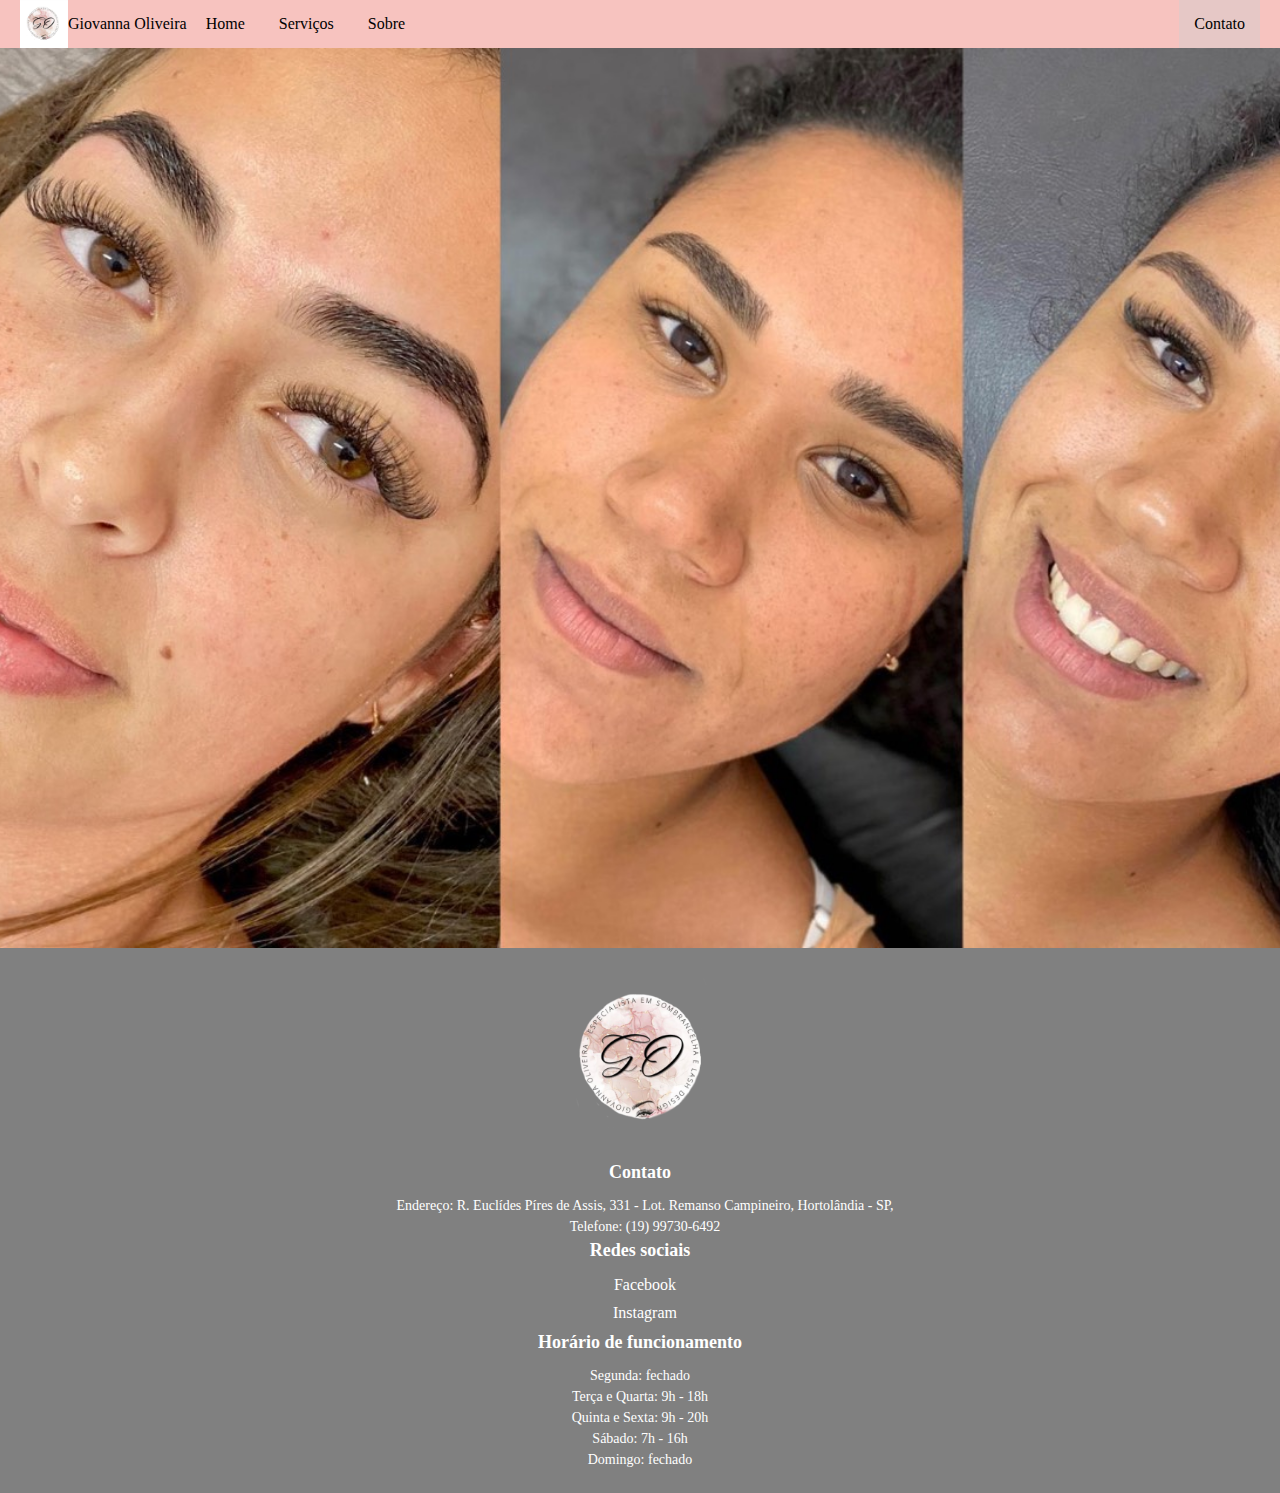
<file: index.html>
<!DOCTYPE html>
<html lang="pt-br">

<head>
    <meta charset="UTF-8">
    <meta name="viewport" content="width=device-width, initial-scale=1.0">
    <title>site da Giovanna</title>
    <link rel="stylesheet" href="css/estilo.css">
</head>

<body>
    <!--fundo do site-->
    <STYLE TYPE="text/css">
        BODY {
            background-image: url(img/findo.jpeg);
        }
    </STYLE>
    <!--MENU HORIZONTAL-->
    <nav id="menu-h">

        <ul>
            <div><img class="alignright" src="img/nn.png" width="48" alt="48"></div>
            <li> <label>Giovanna Oliveira</label> </li>
            <li><a href="index.html">Home</a></li>
            <li><a href="quem somos.html">Serviços</a></li>
            <li><a href="sobre.html">Sobre</a></li>
            <li><a href="https://linktr.ee/giovannaoliveira.beauty">Contato</a></li>
        </ul>
    </nav>

    <!--BANNER PRINCIPAL-->

    <div class="banner">
        <div class="text_banner">


        </div>
    </div>



    <footer class="bg-dark text-white py-3">
        <div class="container">
            <div class="row">
                <center>
                <img src="img/logo.png" width="190" alt="190">
                <div class="col-sm-6 col-md-3 item">
                    <h4>Contato</h4>
                    <p><i class="fas fa-map-marker-alt"></i> Endereço: R. Euclídes Píres de Assis, 331 - Lot. Remanso
                        Campineiro, Hortolândia - SP,</p>
                    <p><i class="fas fa-phone"></i> Telefone: (19) 99730-6492</p>
                </div>
                <div class="col-sm-6 col-md-3 item">
                    <h4>Redes sociais</h4>
                    <ul class="list-unstyled">
                        <li><a href="https://linktr.ee/giovannaoliveira.beauty"><i class="fab fa-facebook"></i>
                                Facebook</a></li>
                        <li><a href="http://instagram.com/giovannaoliveira.beauty?igshid=YmMTA2M2Y"><i
                                    class="fab fa-instagram"></i> Instagram</a></li>
                    </ul>
                </div>
                <div class="col-md-4">
                    <h4>Horário de funcionamento</h4>
                    <p>Segunda: fechado</p>
                    <p>Terça e Quarta: 9h - 18h</p>
                    <p>Quinta e Sexta: 9h - 20h</p>
                    <p>Sábado: 7h - 16h</p>
                    <p>Domingo: fechado</p>
                </center>
                </div>


</body>

</html>
</file>
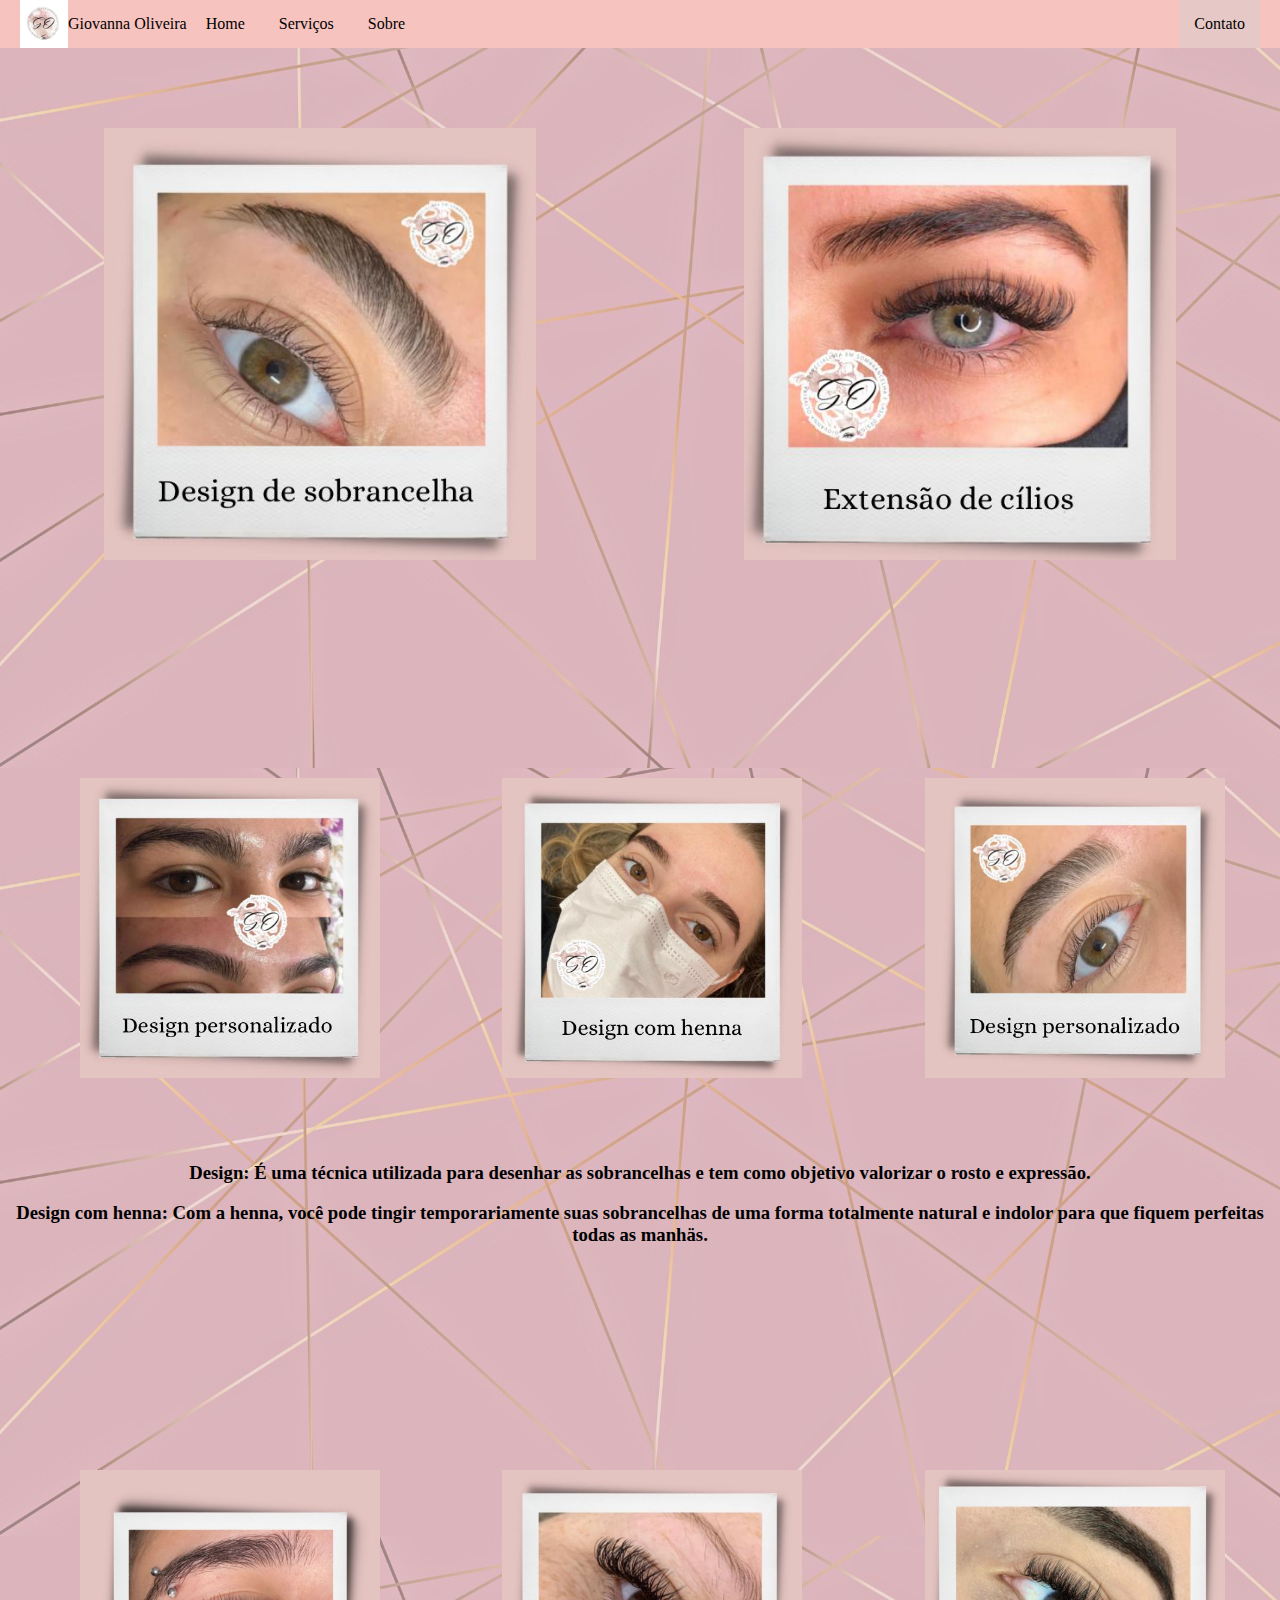
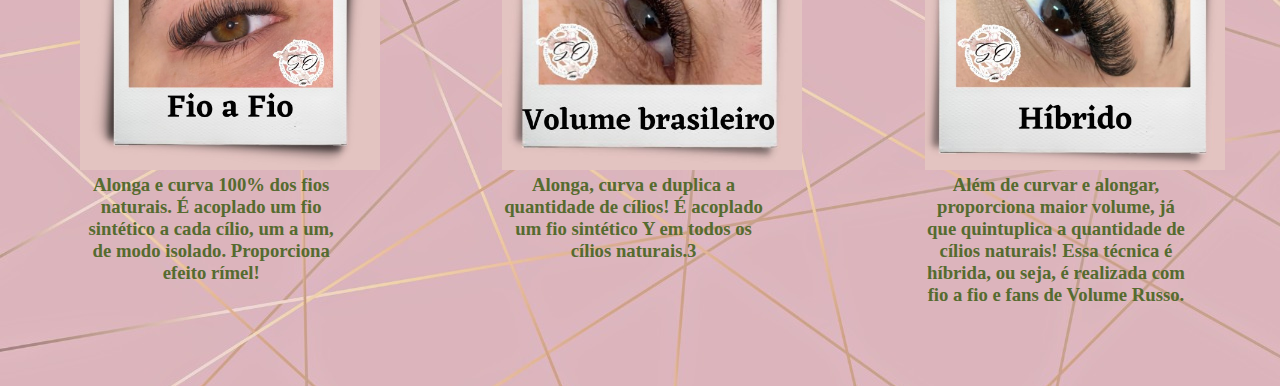
<file: quem somos.html>
<!DOCTYPE html>
<html lang="pt-br">

<head>
    <meta charset="UTF-8">
    <meta name="viewport" content="width=device-width, initial-scale=1.0">
    <title>site da Giovanna</title>
    <link rel="stylesheet" href="css/serviços.css">
</head>

<body>
    <!--fundo do site-->
    <STYLE TYPE="text/css">
        BODY {
            background-image: url(img/findo.jpeg);
        }
    </STYLE>
    <!--MENU HORIZONTAL-->
    <nav id="menu-h">


        <ul>
            <div><img class="alignright" src="img/nn.png" width="48" alt="48"></div>
            <li> <label>Giovanna Oliveira</label> </li>
            <li><a href="index.html">Home</a></li>
            <li><a href="quem somos.html">Serviços</a></li>
            <li><a href="sobre.html">Sobre</a></li>
            <li><a href="https://linktr.ee/giovannaoliveira.beauty">Contato</a></li>
        </ul>
    </nav>

    <!--BANNER PRINCIPAL-->

    <div class="banner">
        <div class="text_banner">


        </div>
    </div>

    <!--IMAGENS DOS PRODUTOS/TEXTO-->
    <div class="row">
        <div class="column">
            <a href="#DESIGNSOMBRANCELHA"><img src="./img/1s.jpeg" style="width: 90%;" alt=""></a>
        </div>

        <div class="column">
            <a href="#DESIGNcílios"> <img src="./img/1c.jpeg" style="width: 90%;" alt=""></a>
        </div>
    </div>

    <br><br><br>
    <!--SOBRE O DESIGN SOMBRANCELHA-->
    <div class="row">
        <div id="DESIGNSOMBRANCELHA">
            <div class="columnquemsomos">
                <img src="./img/1s.2.png" width="300" alt="">
            </div>
            <div class="columnquemsomos">
                <img src="./img/2s.png" width="300" alt="">
            </div>
            <div class="columnquemsomos">
                <img src="./img/3s.png" width="300" alt="">
            </div>
            <center>
                <h3>Design: É uma técnica utilizada para desenhar as sobrancelhas e tem como objetivo valorizar o rosto
                    e expressão.</h3>
                <br>
                <h3>Design com henna: Com a henna, você pode tingir temporariamente suas sobrancelhas de uma forma
                    totalmente natural e indolor para que fiquem perfeitas todas as manhäs.
                </h3>
            </center>
        </div>
    </div>
    <br><br><br><br><br><br><br><br>
    <!--SOBRE O DESIGN cílios-->
    <div class="row">
        <div id="DESIGNcílios">
            <div class="columnquemsomos">
                <img src="img/1c.2.png" width="300" alt="">
                <h3>Alonga e curva 100% dos fios naturais. É acoplado um fio sintético a cada cílio, um a um, de modo
                    isolado.
                    Proporciona efeito rímel!</h3>
            </div>
            <div class="columnquemsomos">
                <img src="./img/2c.png" width="300" alt="">
                <h3>Alonga, curva e duplica a quantidade de cílios! É acoplado um fio sintético Y em todos os cílios
                    naturais.3</h3>
            </div>
            <div class="columnquemsomos">
                <img src="img/3c.png" width="300" alt="">
                <h3>Além de curvar e alongar, proporciona maior volume, já que quintuplica a quantidade de cílios
                    naturais!
                    Essa técnica é híbrida, ou seja, é realizada com fio a fio e fans de Volume Russo.</h3>
            </div>
        </div>
    </div>
</body>

</html>
</file>
<file: css/estilo.css>
/*CSS UNIVERSAL PARA TODA A PÁGINA*/
* {
  margin: 0 auto;
  padding: 0;
  box-sizing: border-box;
  font-family: content '\e890';
}

.alignright {
  float: left;
}

/*CSS DO MENU HORIZONTAL*/
#menu-h {
  background-color: #f7c3bf;
  position: center;
}


#menu-h ul {
  max-width: 100;
  padding: 0 20px;
}

#menu-h ul li {
  display: inline;

}

.menu-h ul li a img {
  float: right;
}

#menu-h ul li a {
  color: #000;
  padding: 15px;
  display: inline-block;
  text-decoration: none;
  transition: background .4s;
}

#menu-h ul li a:hover {
  background-color: rgb(151, 36, 74);
}

#menu-h ul li:last-child a {
  float: right;
  background-color: #e6c8c6;
}

/* CSS IMAGEM */
.banner {
  background-image: url("../img/image_6483441.JPG");
  height: 100%;
  background-position: center;
  background-repeat: no-repeat;
  background-size: cover;
  position: relative;
}

/*CSS DO BANNER*/
.text_banner {
  text-align: center;
  position: absolute;
  top: 50%;
  left: 50%;
  transform: translate(-50%, -50%);
  color: #000;
}

body,
html {
  height: 100%;
}

/*CSS PARA AS IMAGENS PEQUENAS*/

.column {
  color: darkolivegreen;
  float: left;
  width: 25%;
  padding: 80px;
  text-align: center;
}

.row::after {
  content: "";
  clear: both;
  display: table;
}

/* Estilos para o rodapé */
footer {
  background-color: #808080;
  color: #fff;
  padding: 20px 0;
}

footer h4 {
  font-size: 18px;
  font-weight: 600;
  margin-bottom: 15px;
}

footer p {
  font-size: 14px;
  margin-bottom: 5px;
}

/* Ícones do Font Awesome */
footer i {
  margin-right: 10px;
}

/* Lista de redes sociais */
footer ul {
  margin: 0;
  padding: 0;
  list-style: none;
}

footer ul li {
  margin-bottom: 10px;
}

footer ul li a {
  color: #fff;
  text-decoration: none;
}

footer ul li a:hover {
  color: #ccc;
}

/* Layout para telas pequenas */
@media (max-width: 767px) {
  footer {
    text-align: center;
  }

  footer h4 {
    margin-top: 20px;
  }

  footer ul li {
    display: inline-block;
    margin-right: 10px;
  }
}
</file>
<file: css/serviços.css>
/*CSS UNIVERSAL PARA TODA A PÁGINA*/
* {
  margin: 0 auto;
  padding: 0;
  box-sizing: border-box;
  font-family: content '\e890';
}

.alignright {
  float: left;
}

/*CSS DO MENU HORIZONTAL*/
#menu-h {
  background-color: #f7c3bf;
  position: center;
}


#menu-h ul {
  max-width: 100;
  padding: 0 20px;
}

#menu-h ul li {
  display: inline;

}

.menu-h ul li a img {
  float: right;
}

#menu-h ul li a {
  color: #000;
  padding: 15px;
  display: inline-block;
  text-decoration: none;
  transition: background .4s;
}

#menu-h ul li a:hover {
  background-color: rgb(151, 36, 74);
}

#menu-h ul li:last-child a {
  float: right;
  background-color: #e6c8c6;
}

/*CSS PARA AS IMAGENS PEQUENAS*/

.column {
  color: darkolivegreen;
  float: left;
  width: 50%;
  padding: 80px;
  text-align: center;
}

.row::after {
  content: "";
  clear: both;
  display: table;
}

.columnquemsomos {
  color: darkolivegreen;
  float: left;
  width: 33%;
  padding: 80px;
  text-align: center;
}
</file>
